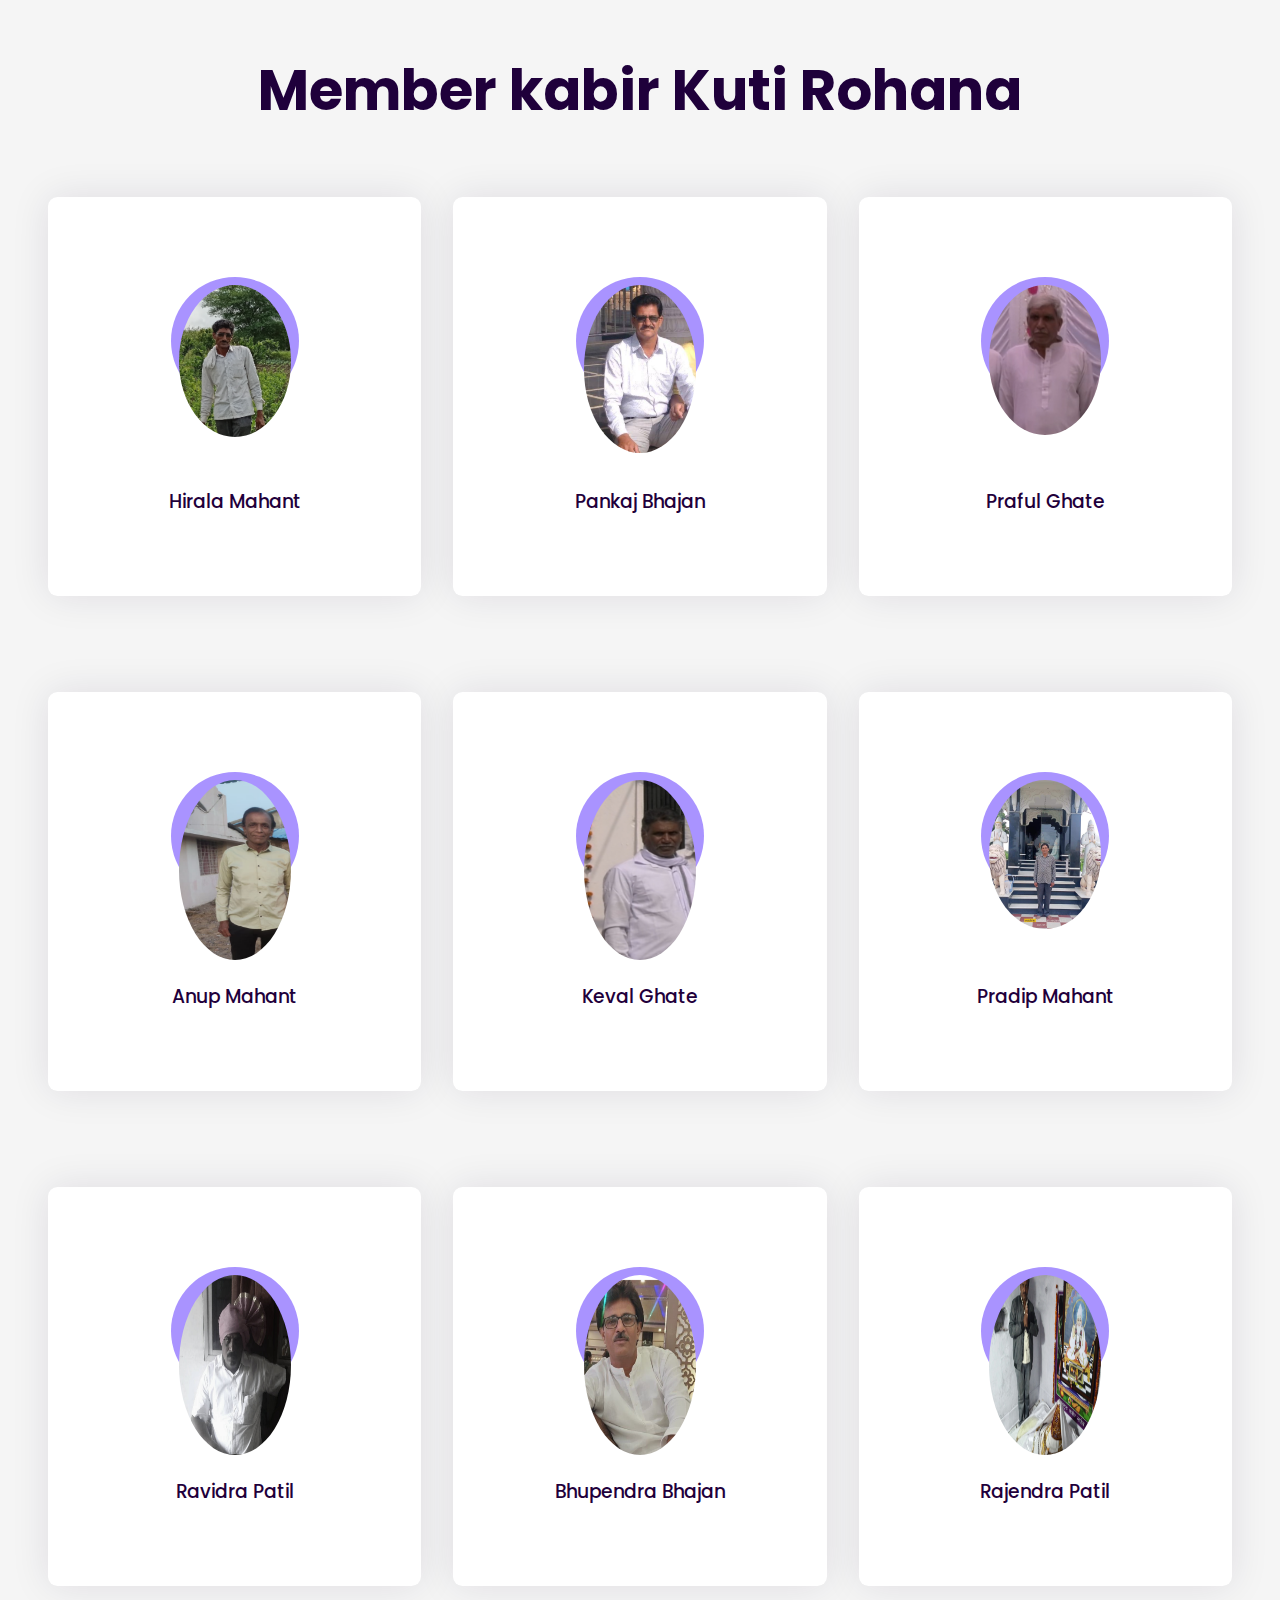
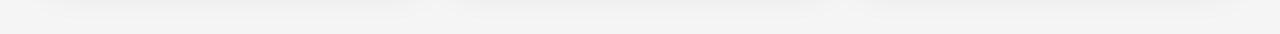
<file: mandal.html>
<!DOCTYPE html>
<html lang="en">

<head>
    <meta name="viewport" content="width=device-width, initial-scale=1.0" />
    <title>Responsive Our Team Section</title>
    <!-- Font Awesome -->
    <link rel="stylesheet" href="https://cdnjs.cloudflare.com/ajax/libs/font-awesome/5.15.4/css/all.min.css" />
    <!-- Google Font -->
    <link href="https://fonts.googleapis.com/css2?family=Poppins:wght@300;500;600&display=swap" rel="stylesheet" />
    <style>
        * {
            padding: 0;
            margin: 0;
            box-sizing: border-box;
            font-family: "Poppins", sans-serif;
        }

        body {
            background-color: #f5f5f5;
        }

        .row {
            display: flex;
            flex-wrap: wrap;
            padding: 2em 1em;
            text-align: center;
        }

        .column {
            width: 100%;
            padding: 0.5em 0;
        }

        h1 {
            width: 100%;
            text-align: center;
            font-size: 3.5em;
            color: #1f003b;
        }

        .card {
            box-shadow: 0 0 2.4em rgba(25, 0, 58, 0.1);
            padding: 3.5em 1em;
            border-radius: 0.6em;
            color: #1f003b;
            cursor: pointer;
            transition: 0.3s;
            background-color: #ffffff;
        }

        .card .img-container {
            width: 8em;
            height: 8em;
            background-color: #a993ff;
            padding: 0.5em;
            border-radius: 50%;
            margin: 0 auto 2em auto;
        }

        .card img {
            width: 100%;
            border-radius: 50%;
        }

        .card h3 {
            font-weight: 500;
        }

        .card p {
            font-weight: 300;
            text-transform: uppercase;
            margin: 0.5em 0 2em 0;
            letter-spacing: 2px;
        }

        .icons {
            width: 50%;
            min-width: 180px;
            margin: auto;
            display: flex;
            justify-content: space-between;
        }

        .card a {
            text-decoration: none;
            color: inherit;
            font-size: 1.4em;
        }

        .card:hover {
            background: linear-gradient(#6045ea, #8567f7);
            color: #ffffff;
        }

        .card:hover .img-container {
            transform: scale(1.15);
        }

        @media screen and (min-width: 768px) {
            section {
                padding: 1em 7em;
            }
        }

        @media screen and (min-width: 992px) {
            section {
                padding: 1em;
            }

            .card {
                padding: 5em 1em;
            }

            .column {
                flex: 0 0 33.33%;
                max-width: 33.33%;
                padding: 0 1em;
            }
        }
    </style>
</head>

<body>
    <section>
        <div class="row">
            <h1>Member kabir Kuti Rohana</h1>
        </div>
        <div class="row">
            <!-- Column 1-->
            <div class="column">
                <div class="card">
                    <div class="img-container">
                        <img src="./member img/hirala.png" />
                    </div>
                    <br>
                    <br>
                    <h3>Hirala Mahant</h3>
                    <div class="icons">

                    </div>
                </div>
            </div>
            <!-- Column 2-->
            <div class="column">
                <div class="card">
                    <div class="img-container">
                        <img src="./member img/pakaj.png" />
                    </div>
                    <br>
                    <br>
                    <h3>Pankaj Bhajan</h3>
                    <div class="icons">

                    </div>
                </div>
            </div>
            <!-- Column 3-->
            <div class="column">
                <div class="card">
                    <div class="img-container">
                        <img src="./member img/praful.png" />
                    </div>
                    <br><br>
                    <h3>Praful Ghate</h3>
                    <div class="icons">

                    </div>
                </div>
            </div>
        </div>
    </section>

    <section>

        <div class="row">
            <!-- Column 1-->
            <div class="column">
                <div class="card">
                    <div class="img-container">
                        <img src="./member img/anup.png" height="180px" />
                    </div>
                    <br>
                    <br>
                    <h3>Anup Mahant</h3>
                    <div class="icons">

                    </div>
                </div>
            </div>
            <!-- Column 2-->
            <div class="column">
                <div class="card">
                    <div class="img-container">
                        <img src="./member img/kevalgh.png" height="180px" />
                    </div>
                    <br>
                    <br>
                    <h3>Keval Ghate </h3>
                    <div class="icons">

                    </div>
                </div>
            </div>
            <!-- Column 3-->
            <div class="column">
                <div class="card">
                    <div class="img-container">
                        <img src="./member img/pradipmahant.jpg" />
                    </div>
                    <br><br>
                    <h3>Pradip Mahant</h3>
                    <div class="icons">

                    </div>
                </div>
            </div>
        </div>
    </section>
    <section>

        <div class="row">
            <!-- Column 1-->
            <div class="column">
                <div class="card">
                    <div class="img-container">
                        <img src="./gallery/WhatsApp Image 2024-09-15 at 10.01.41_6515f449.jpg" height="180px" />
                    </div>
                    <br>
                    <br>
                    <h3>Ravidra Patil</h3>
                    <div class="icons">

                    </div>
                </div>
            </div>
            <!-- Column 2-->
            <div class="column">
                <div class="card">
                    <div class="img-container">
                        <img src="./member img/busana.png" height="180px" />
                    </div>
                    <br>
                    <br>
                    <h3>Bhupendra Bhajan </h3>
                    <div class="icons">

                    </div>
                </div>
            </div>
            <!-- Column 3-->
            <div class="column">
                <div class="card">
                    <div class="img-container">
                        <img src="./gallery/14.jpg"  height="180px" width="200px" />
                    </div>
                    <br><br>
                    <h3>Rajendra Patil</h3>
                    <div class="icons">

                    </div>
                </div>
            </div>
        </div>
    </section>
</body>

</html>
</file>
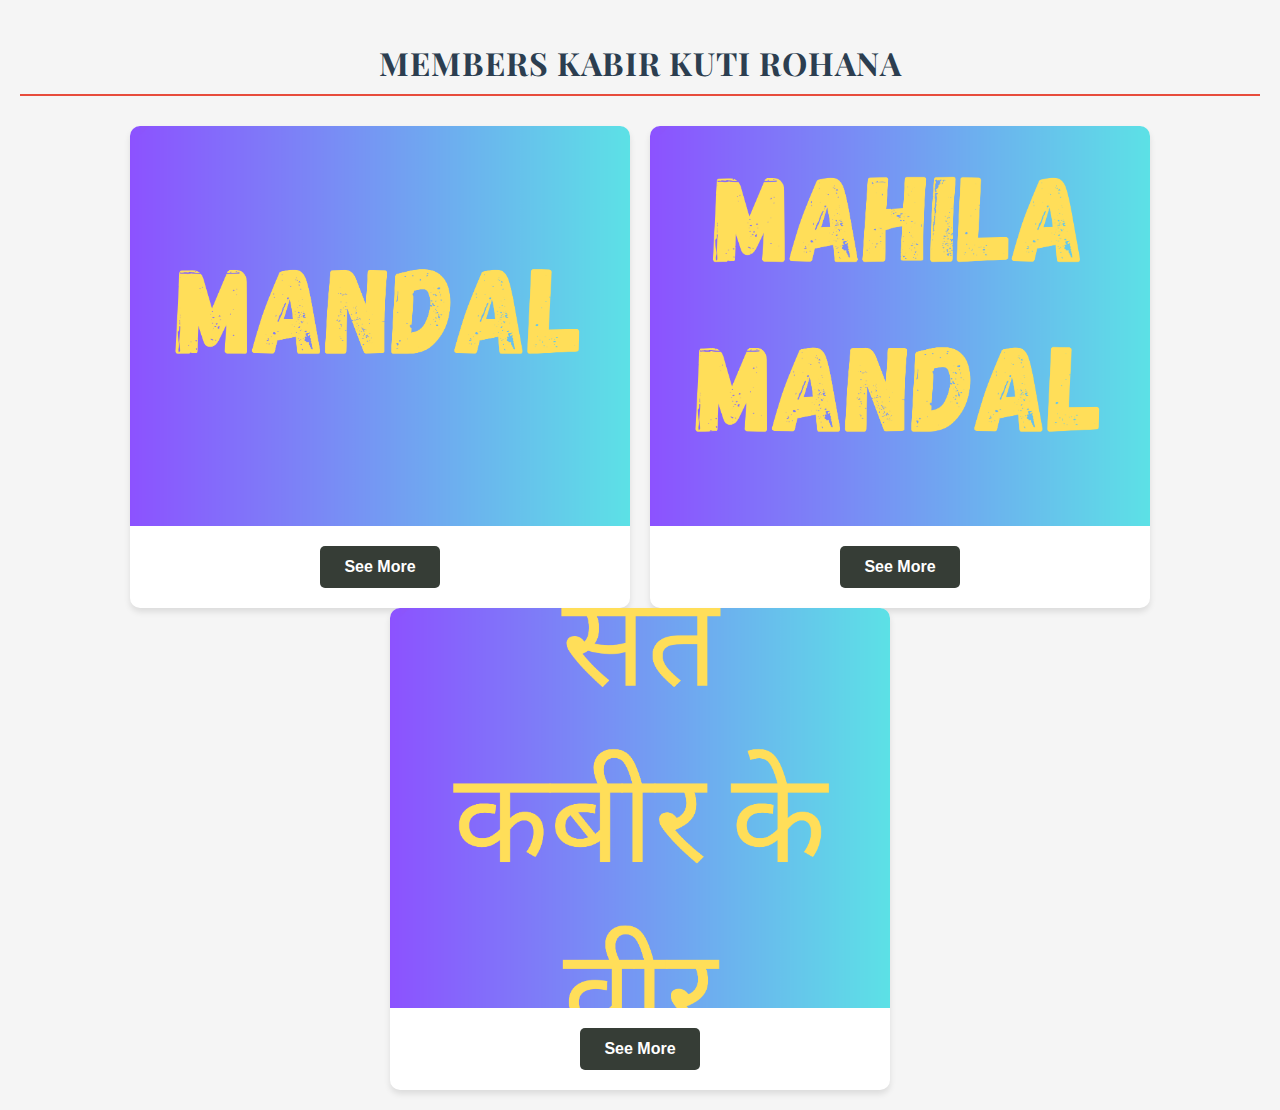
<file: member.html>
<!DOCTYPE html>
<html lang="en">
<head>
    <meta charset="UTF-8">
    <meta name="viewport" content="width=device-width, initial-scale=1.0">
    <title>Members Kabir Kuti Rohana</title>
    <link href="https://fonts.googleapis.com/css2?family=Playfair+Display:wght@700&display=swap" rel="stylesheet">
    <style>
        body {
            font-family: Arial, sans-serif;
            margin: 0;
            padding: 20px;
            background-color: #f5f5f5;
        }
        h1 {
            font-family: 'Playfair Display', serif;
            font-size: 2em;
            color: #2c3e50;
            border-bottom: 2px solid #e74c3c;
            padding-bottom: 10px;
            letter-spacing: 1px;
            text-transform: uppercase;
            text-align: center;
            margin-bottom: 30px;
        }
        .container {
            display: flex;
            flex-wrap: wrap;
            max-width: 1200px;
            margin: 0 auto;
            gap: 20px;
            justify-content: center;
        }
        .image-section {
            flex: 1;
            min-width: 300px;
            max-width: 500px;
            background-color: #ffffff;
            border-radius: 10px;
            overflow: hidden;
            box-shadow: 0 4px 6px rgba(0,0,0,0.1);
            transition: transform 0.3s ease;
        }
        .image-section:hover {
            transform: translateY(-5px);
        }
        .image-section img {
            width: 100%;
            height: 400px;
            object-fit: cover;
            display: block;
        }
        .button-container {
            padding: 20px;
            text-align: center;
        }
        .see-more-btn {
            display: inline-block;
            padding: 12px 24px;
            background-color: #363d36;
            color: white;
            text-decoration: none;
            border-radius: 5px;
            transition: background-color 0.3s, transform 0.2s;
            font-weight: bold;
        }
        .see-more-btn:hover {
            background-color: #45a049;
            transform: scale(1.05);
        }
        @media (max-width: 768px) {
            .container {
                flex-direction: column;
                align-items: center;
            }
            .image-section {
                width: 100%;
            }
        }
    </style>
</head>
<body>
    <h1>Members Kabir Kuti Rohana</h1>
    <div class="container">
        <div class="image-section">
            <img src="./members/mandal.png" alt="Mandal">
            <div class="button-container">
                <a href="./mandal.html" class="see-more-btn">See More</a>
            </div>
        </div>
        <div class="image-section">
            <img src="./members/mahila mandal.png" alt="Mahila Mandal">
            <div class="button-container">
                <a href="./mahilamandal.html" class="see-more-btn">See More</a>
            </div>
        </div>
        
    </div>

    <div class="container">
        <div class="image-section">
            <img src="./members/संत कबीर के वीर.png" alt="Mandal">
            <div class="button-container">
                <a href="./Sant Kabir ke Vir..html" class="see-more-btn">See More</a>
            </div>
        </div>
        <!-- <div class="image-section">
            <img src="./members/mahila mandal.png" alt="Mahila Mandal">
            <div class="button-container">
                <a href="./mahilamandal.html" class="see-more-btn">See More</a>
            </div>
        </div>
         -->
    </div>
</body>
</html>
</file>
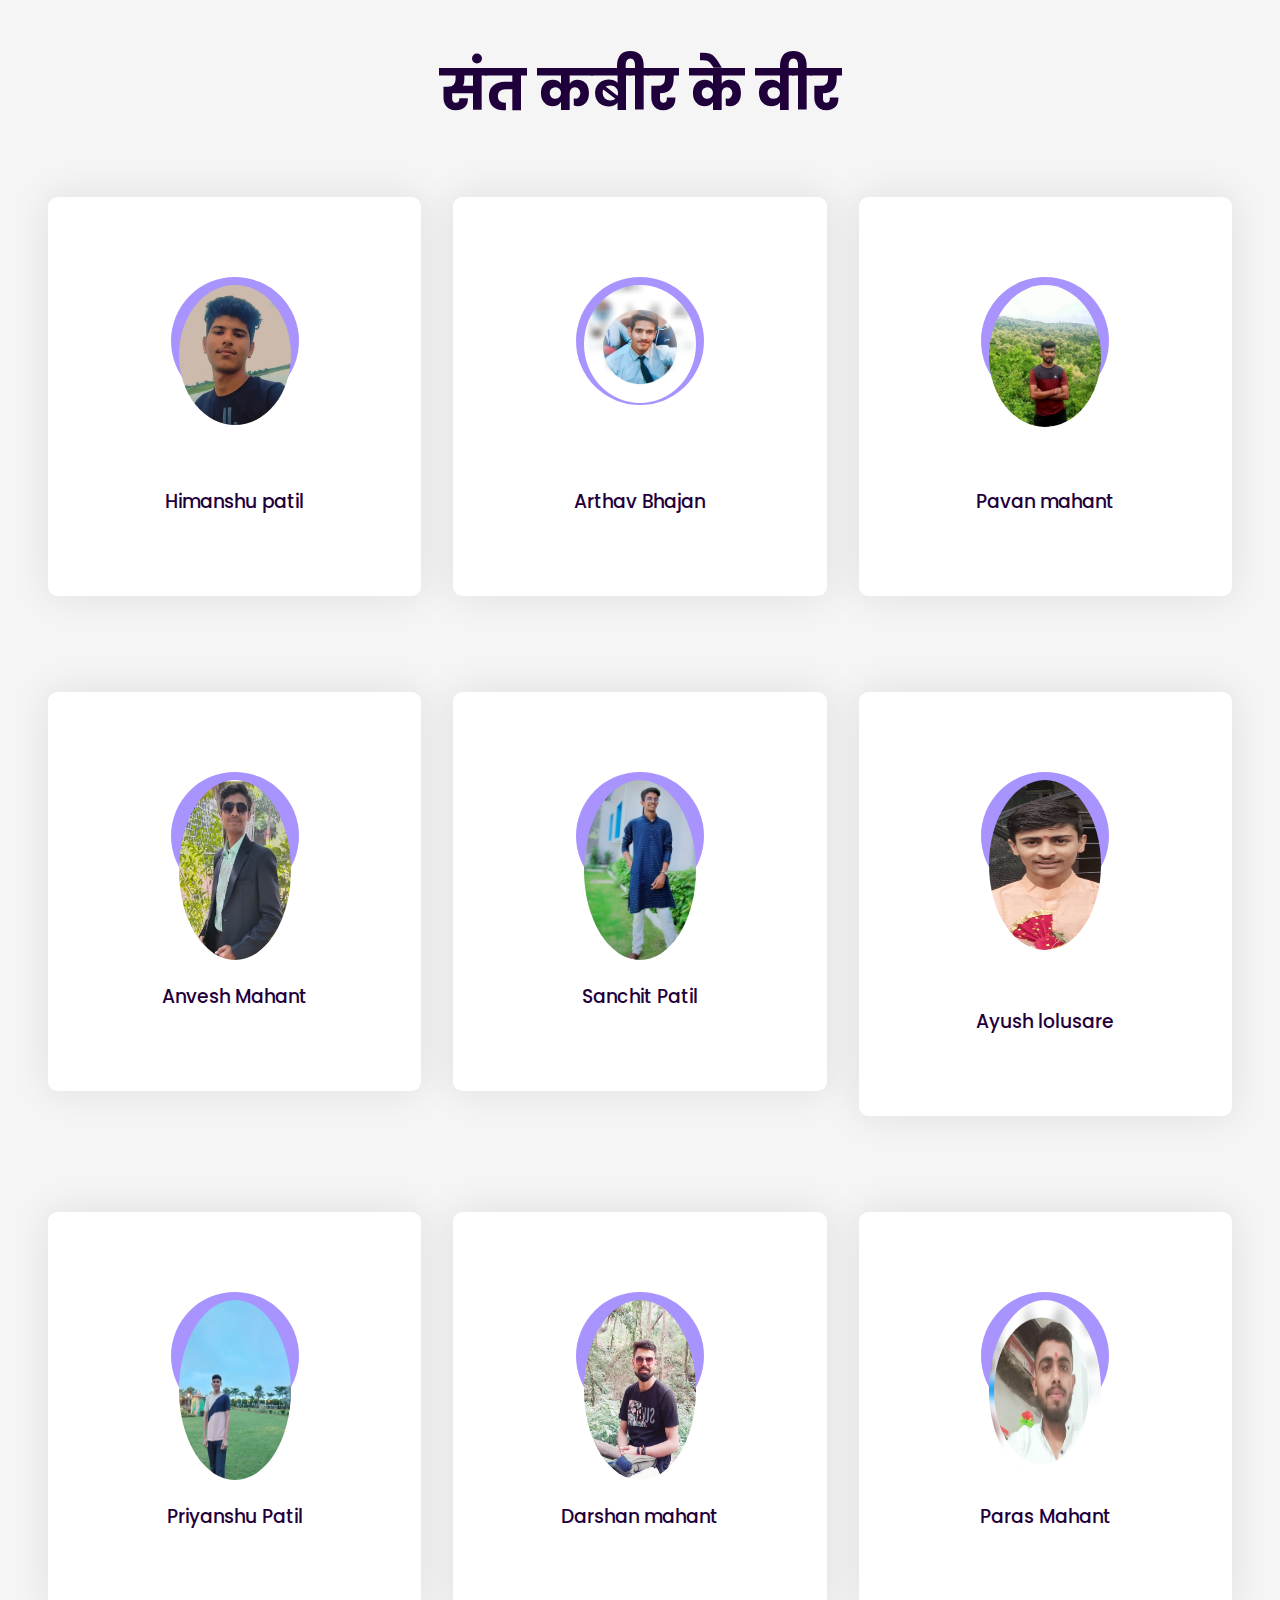
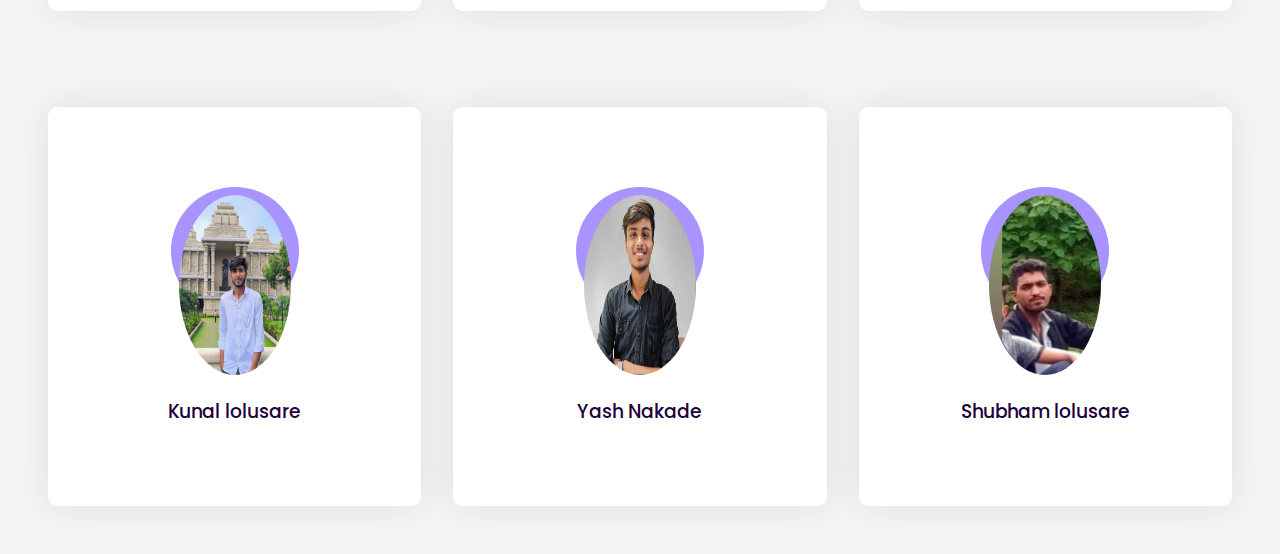
<file: Sant Kabir ke Vir..html>
<!DOCTYPE html>
<html lang="en">

<head>
    <meta name="viewport" content="width=device-width, initial-scale=1.0" />
    <title>Responsive Our Team Section</title>
    <!-- Font Awesome -->
    <link rel="stylesheet" href="https://cdnjs.cloudflare.com/ajax/libs/font-awesome/5.15.4/css/all.min.css" />
    <!-- Google Font -->
    <link href="https://fonts.googleapis.com/css2?family=Poppins:wght@300;500;600&display=swap" rel="stylesheet" />
    <style>
        * {
            padding: 0;
            margin: 0;
            box-sizing: border-box;
            font-family: "Poppins", sans-serif;
        }

        body {
            background-color: #f5f5f5;
        }

        .row {
            display: flex;
            flex-wrap: wrap;
            padding: 2em 1em;
            text-align: center;
        }

        .column {
            width: 100%;
            padding: 0.5em 0;
        }

        h1 {
            width: 100%;
            text-align: center;
            font-size: 3.5em;
            color: #1f003b;
        }

        .card {
            box-shadow: 0 0 2.4em rgba(25, 0, 58, 0.1);
            padding: 3.5em 1em;
            border-radius: 0.6em;
            color: #1f003b;
            cursor: pointer;
            transition: 0.3s;
            background-color: #ffffff;
        }

        .card .img-container {
            width: 8em;
            height: 8em;
            background-color: #a993ff;
            padding: 0.5em;
            border-radius: 50%;
            margin: 0 auto 2em auto;
        }

        .card img {
            width: 100%;
            border-radius: 50%;
        }

        .card h3 {
            font-weight: 500;
        }

        .card p {
            font-weight: 300;
            text-transform: uppercase;
            margin: 0.5em 0 2em 0;
            letter-spacing: 2px;
        }

        .icons {
            width: 50%;
            min-width: 180px;
            margin: auto;
            display: flex;
            justify-content: space-between;
        }

        .card a {
            text-decoration: none;
            color: inherit;
            font-size: 1.4em;
        }

        .card:hover {
            background: linear-gradient(#6045ea, #8567f7);
            color: #ffffff;
        }

        .card:hover .img-container {
            transform: scale(1.15);
        }

        @media screen and (min-width: 768px) {
            section {
                padding: 1em 7em;
            }
        }

        @media screen and (min-width: 992px) {
            section {
                padding: 1em;
            }

            .card {
                padding: 5em 1em;
            }

            .column {
                flex: 0 0 33.33%;
                max-width: 33.33%;
                padding: 0 1em;
            }
        }
    </style>
</head>

<body>
    <section>
        <div class="row">
            <h1>संत कबीर के वीर</h1>
        </div>
        <div class="row">
            <!-- Column 1-->
            <div class="column">
                <div class="card">
                    <div class="img-container">
                        <img src="./Sant Kabir ke Vir.img/himanshu patil.jpeg" />
                    </div>
                    <br>
                    <br>
                    <h3> Himanshu patil</h3>
                    <div class="icons">

                    </div>
                </div>
            </div>
            <!-- Column 2-->
            <div class="column">
                <div class="card">
                    <div class="img-container">
                        <img src="./Sant Kabir ke Vir.img/arthav bhajan.jpeg" />
                    </div>
                    <br>
                    <br>
                    <h3>Arthav Bhajan</h3>
                    <div class="icons">

                    </div>
                </div>
            </div>
            <!-- Column 3-->
            <div class="column">
                <div class="card">
                    <div class="img-container">
                        <img src="./Sant Kabir ke Vir.img/pavan mahant.jpeg" />
                    </div>
                    <br><br>
                    <h3>Pavan mahant</h3>
                    <div class="icons">

                    </div>
                </div>
            </div>
        </div>
    </section>

    <section>

        <div class="row">
            <!-- Column 1-->
            <div class="column">
                <div class="card">
                    <div class="img-container">
                        <img src="./Sant Kabir ke Vir.img/anvesh mahant.jpeg" height="180px" />
                    </div>
                    <br>
                    <br>
                    <h3>Anvesh Mahant</h3>
                    <div class="icons">

                    </div>
                </div>
            </div>
            <!-- Column 2-->
            <div class="column">
                <div class="card">
                    <div class="img-container">
                        <img src="./Sant Kabir ke Vir.img/sanchit patil.jpeg" height="180px" />
                    </div>
                    <br>
                    <br>
                    <h3>Sanchit Patil </h3>
                    <div class="icons">

                    </div>
                </div>
            </div>
            <!-- Column 3-->
            <div class="column">
                <div class="card">
                    <div class="img-container"> 
                        <img src="./Sant Kabir ke Vir.img/ayush lolusare.jpeg"  height="170px" width="150px"/>
                    </div>
                    <br><br> <br>
                    <h3> Ayush lolusare</h3>
                    <div class="icons">

                    </div>
                </div>
            </div>
        </div>
    </section>
    <section>

        <div class="row">
            <!-- Column 1-->
            <div class="column">
                <div class="card">
                    <div class="img-container">
                        <img src="./Sant Kabir ke Vir.img/priyanshu patil.jpeg" height="180px" />
                    </div>
                    <br>
                    <br>
                    <h3>Priyanshu Patil</h3>
                    <div class="icons">

                    </div>
                </div>
            </div>
            <!-- Column 2-->
            <div class="column">
                <div class="card">
                    <div class="img-container">
                        <img src="./Sant Kabir ke Vir.img/darshan mahant.jpeg" height="180px" />
                    </div>
                    <br>
                    <br>
                    <h3>Darshan mahant </h3>
                    <div class="icons">

                    </div>
                </div>
            </div>
            <!-- Column 3-->
            <div class="column">
                <div class="card">
                    <div class="img-container">
                        <img src="./Sant Kabir ke Vir.img/paras mahant.jpeg"  height="180px" width="200px" />
                    </div>
                    <br><br>
                    <h3>Paras Mahant</h3>
                    <div class="icons">

                    </div>
                </div>
            </div>
        </div>
    </section>
    <section>

        <div class="row">
            <!-- Column 1-->
            <div class="column">
                <div class="card">
                    <div class="img-container">
                        <img src="./Sant Kabir ke Vir.img/kunal lolusare.jpeg" height="180px" />
                    </div>
                    <br>
                    <br>
                    <h3>Kunal lolusare</h3>
                    <div class="icons">

                    </div>
                </div>
            </div>
            <!-- Column 2-->
            <div class="column">
                <div class="card">
                    <div class="img-container">
                        <img src="./Sant Kabir ke Vir.img/yash nakade.jpeg" height="180px" />
                    </div>
                    <br>
                    <br>
                    <h3>Yash Nakade </h3>
                    <div class="icons">

                    </div>
                </div>
            </div>
            <!-- Column 3-->
            <div class="column">
                <div class="card">
                    <div class="img-container">
                        <img src="./Sant Kabir ke Vir.img/shubham lolusare.jpeg"  height="180px" width="200px" />
                    </div>
                    <br><br>
                    <h3>Shubham lolusare</h3>
                    <div class="icons">

                    </div>
                </div>
            </div>
        </div>
    </section>
</body>

</html>
</file>
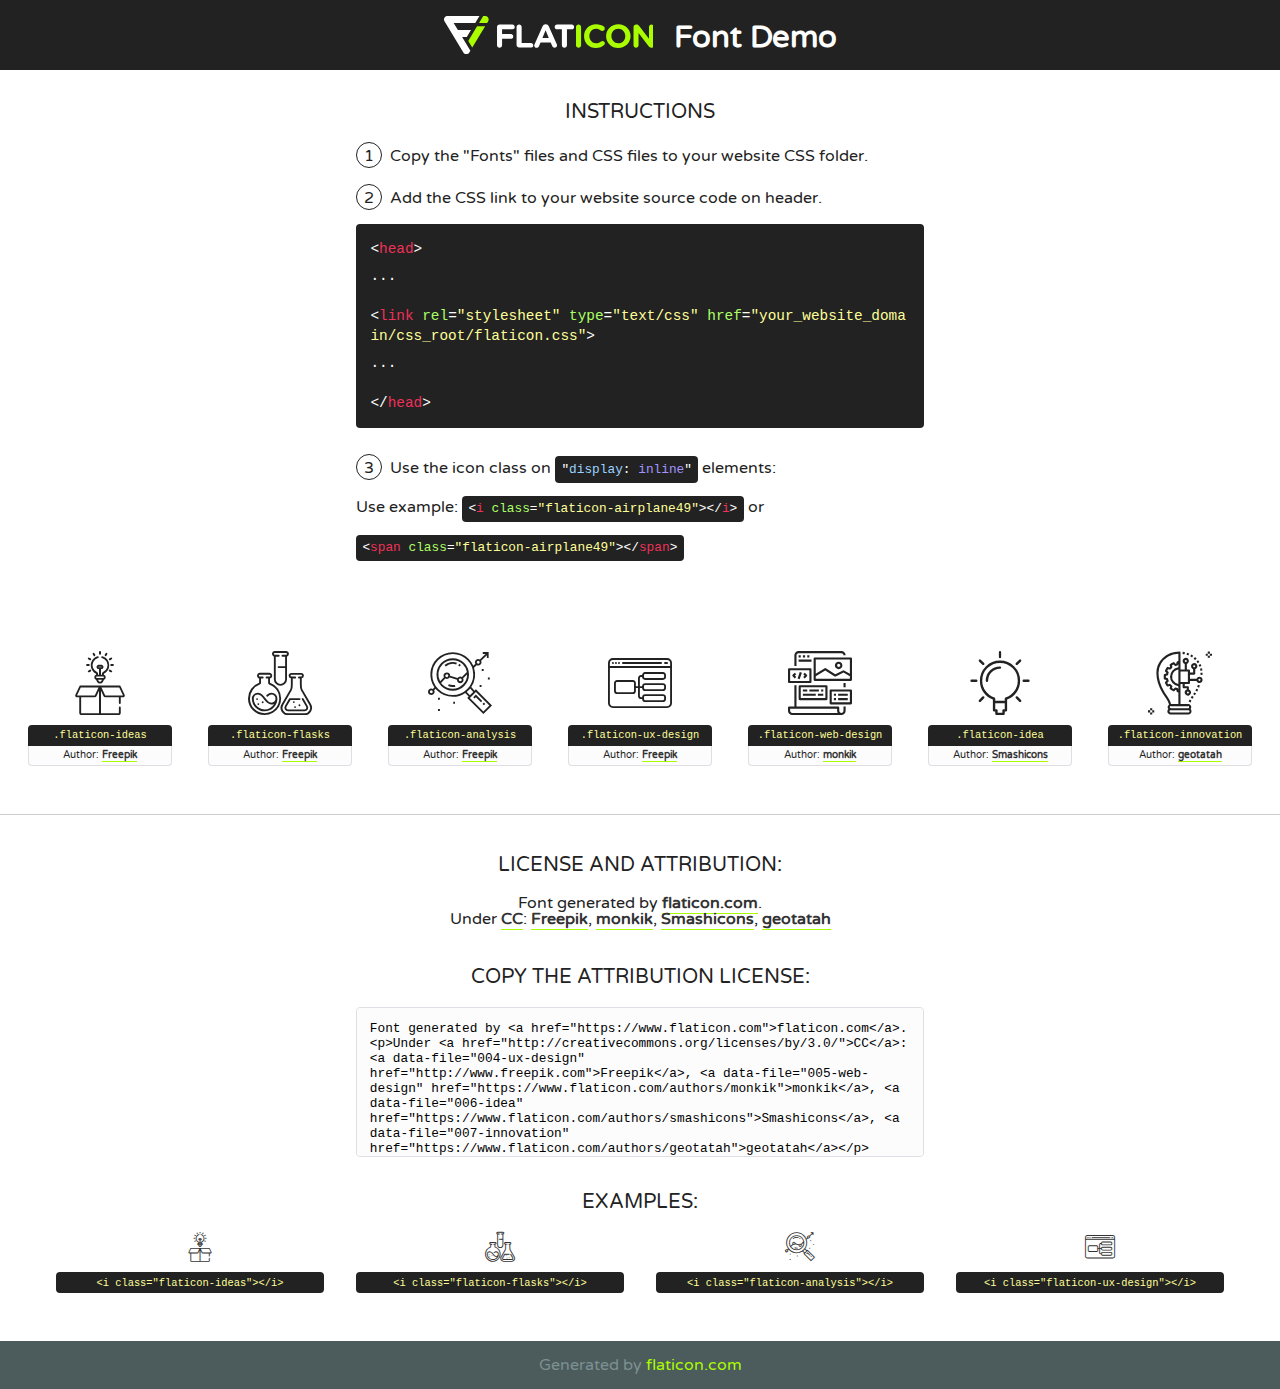
<file: fonts/flaticon/font/flaticon.html>
<!DOCTYPE html>
<!--
  Flaticon icon font: Flaticon
  Creation date: 20/03/2019 02:18
-->
<html>
<!DOCTYPE html>
<html>

<head>
    <title>Flaticon WebFont</title>
    <link href="http://fonts.googleapis.com/css?family=Varela+Round" rel="stylesheet" type="text/css" />
    <link rel="stylesheet" type="text/css" href="flaticon.css">
    <meta charset="UTF-8">
    <style>
    html, body, div, span, applet, object, iframe,
    h1, h2, h3, h4, h5, h6, p, blockquote, pre,
    a, abbr, acronym, address, big, cite, code,
    del, dfn, em, img, ins, kbd, q, s, samp,
    small, strike, strong, sub, sup, tt, var,
    b, u, i, center,
    dl, dt, dd, ol, ul, li,
    fieldset, form, label, legend,
    table, caption, tbody, tfoot, thead, tr, th, td,
    article, aside, canvas, details, embed, 
    figure, figcaption, footer, header, hgroup, 
    menu, nav, output, ruby, section, summary,
    time, mark, audio, video {
        margin: 0;
        padding: 0;
        border: 0;
        font-size: 100%;
        font: inherit;
        vertical-align: baseline;
    }
    /* HTML5 display-role reset for older browsers */
    article, aside, details, figcaption, figure, 
    footer, header, hgroup, menu, nav, section {
        display: block;
    }
    body {
        line-height: 1;
    }
    ol, ul {
        list-style: none;
    }
    blockquote, q {
        quotes: none;
    }
    blockquote:before, blockquote:after,
    q:before, q:after {
        content: '';
        content: none;
    }
    table {
        border-collapse: collapse;
        border-spacing: 0;
    }
    body {
        font-family: 'Varela Round', Helvetica, Arial, sans-serif;
        font-size: 16px;
        color: #222;
    }
    a {
        color: #333;
        border-bottom: 1px solid #a9fd00;
        font-weight: bold;
        text-decoration: none;
    }
    * {
        -moz-box-sizing: border-box;
        -webkit-box-sizing: border-box;
        box-sizing: border-box;
        margin: 0;
        padding: 0;
    }
    [class^="flaticon-"]:before, [class*=" flaticon-"]:before, [class^="flaticon-"]:after, [class*=" flaticon-"]:after {
        font-family: Flaticon;
        font-size: 30px;
        font-style: normal;
        margin-left: 20px;
        color: #333;
    }
    .wrapper {
        max-width: 600px;
        margin: auto;
        padding: 0 1em;
    }
    .title {
        font-size: 1.25em;
        text-align: center;
        margin-bottom: 1em;
        text-transform: uppercase;
    }
    header {
        text-align: center;
        background-color: #222;
        color: #fff;
        padding: 1em;
    }
    header .logo {
        width: 210px;
        height: 38px;
        display: inline-block;
        vertical-align: middle;
        margin-right: 1em;
        border: none;
    }
    header strong {
        font-size: 1.95em;
        font-weight: bold;
        vertical-align: middle;
        margin-top: 5px;
        display: inline-block;
    }
    .demo {
        margin: 2em auto;
        line-height: 1.25em;
    }
    .demo ul li {
        margin-bottom: 1em;
    }
    .demo ul li .num {
        color: #222;
        border-radius: 20px;
        display: inline-block;
        width: 26px;
        padding: 3px;
        height: 26px;
        text-align: center;
        margin-right: 0.5em;
        border: 1px solid #222;
    }
    .demo ul li code {
        background-color: #222;
        border-radius: 4px;
        padding: 0.25em 0.5em;
        display: inline-block;
        color: #fff;
        font-family: Consolas,Monaco,Lucida Console,Liberation Mono,DejaVu Sans Mono,Bitstream Vera Sans Mono,Courier New, monospace;
        font-weight: lighter;
        margin-top: 1em;
        font-size: 0.8em;
        word-break: break-all;
    }
    .demo ul li code.big {
        padding: 1em;
        font-size: 0.9em;
    }
    .demo ul li code .red {
        color: #EF3159;
    }
    .demo ul li code .green {
        color: #ACFF65;
    }
    .demo ul li code .yellow {
        color: #FFFF99;
    }
    .demo ul li code .blue {
        color: #99D3FF;
    }
    .demo ul li code .purple {
        color: #A295FF;
    }
    .demo ul li code .dots {
        margin-top: 0.5em;
        display: block;
    }
    #glyphs {
        border-bottom: 1px solid #ccc;
        padding: 2em 0;
        text-align: center;
    }
    .glyph {
        display: inline-block;
        width: 9em;
        margin: 1em;
        text-align: center;
        vertical-align: top;
        background: #FFF;
    }
    .glyph .glyph-icon {
        padding: 10px;
        display: block;
        font-family:"Flaticon";
        font-size: 64px;
        line-height: 1;
    }
    .glyph .glyph-icon:before {
        font-size: 64px;
        color: #222;
        margin-left: 0;
    }
    .class-name {
        font-size: 0.65em;
        background-color: #222;
        color: #fff;
        border-radius: 4px 4px 0 0;
        padding: 0.5em;
        color: #FFFF99;
        font-family: Consolas,Monaco,Lucida Console,Liberation Mono,DejaVu Sans Mono,Bitstream Vera Sans Mono,Courier New, monospace;
    }
    .author-name {
        font-size: 0.6em;
        background-color: #fcfcfd;
        border: 1px solid #DEDEE4;
        border-top: 0;
        border-radius: 0 0 4px 4px;
        padding: 0.5em;
    }
    .class-name:last-child {
        font-size: 10px;
        color:#888;
    }
    .class-name:last-child a {
        font-size: 10px;
        color:#555;
    }
    .class-name:last-child a:hover {
        color:#a9fd00;
    }
    .glyph > input {
        display: block;
        width: 100px;
        margin: 5px auto;
        text-align: center;
        font-size: 12px;
        cursor: text;
    }
    .glyph > input.icon-input {
        font-family:"Flaticon";
        font-size: 16px;
        margin-bottom: 10px;
    }
    .attribution .title {
        margin-top: 2em;
    }
    .attribution textarea {
        background-color: #fcfcfd;
        padding: 1em;
        border: none;
        box-shadow: none;
        border: 1px solid #DEDEE4;
        border-radius: 4px;
        resize: none;
        width: 100%;
        height: 150px;
        font-size: 0.8em;
        font-family: Consolas,Monaco,Lucida Console,Liberation Mono,DejaVu Sans Mono,Bitstream Vera Sans Mono,Courier New, monospace;
        -webkit-appearance: none;
    }
    .iconsuse {
        margin: 2em auto;
        text-align: center;
        max-width: 1200px;
    }
    .iconsuse:after {
        content: '';
        display: table;
        clear: both;
    }
    .iconsuse .image {
        float: left;
        width: 25%;
        padding: 0 1em;
    }
    .iconsuse .image p {
        margin-bottom: 1em;
    }
    .iconsuse .image span {
        display: block;
        font-size: 0.65em;
        background-color: #222;
        color: #fff;
        border-radius: 4px;
        padding: 0.5em;
        color: #FFFF99;
        margin-top: 1em;
        font-family: Consolas,Monaco,Lucida Console,Liberation Mono,DejaVu Sans Mono,Bitstream Vera Sans Mono,Courier New, monospace;
    }
    #footer {
        text-align: center;
        background-color: #4C5B5C;
        color: #7c9192;
        padding: 1em;
    }
    #footer a {
        border: none;
        color: #a9fd00;
        font-weight: normal;
    }
    @media (max-width: 960px) {
        .iconsuse .image {
            width: 50%;
        }
    }
    @media (max-width: 560px) {
        .iconsuse .image {
            width: 100%;
        }
    }
    </style>
</head>

<body class="characters-off">

    <header>
        <a href="https://www.flaticon.com" target="_blank" class="logo">
            <svg version="1.1" xmlns="http://www.w3.org/2000/svg" xmlns:xlink="http://www.w3.org/1999/xlink" xmlns:a="http://ns.adobe.com/AdobeSVGViewerExtensions/3.0/" viewBox="0 0 560.875 102.036" enable-background="new 0 0 560.875 102.036" xml:space="preserve">
                <defs>
                </defs>
                <g>
                    <g class="letters">
                        <path fill="#ffffff" d="M141.596,29.675c0-3.777,2.985-6.767,6.764-6.767h34.438c3.426,0,6.15,2.728,6.15,6.15
                        c0,3.43-2.724,6.149-6.15,6.149h-27.674v13.091h23.719c3.429,0,6.151,2.724,6.151,6.15c0,3.43-2.723,6.149-6.151,6.149h-23.719
                        v17.574c0,3.773-2.986,6.761-6.764,6.761c-3.779,0-6.764-2.989-6.764-6.761V29.675z"></path>
                        <path fill="#ffffff" d="M193.844,29.149c0-3.781,2.985-6.767,6.764-6.767c3.776,0,6.763,2.985,6.763,6.767v42.957h25.039
                        c3.426,0,6.149,2.726,6.149,6.153c0,3.425-2.723,6.15-6.149,6.15h-31.802c-3.779,0-6.764-2.986-6.764-6.768V29.149z"></path>
                        <path fill="#ffffff" d="M241.891,75.71l21.438-48.407c1.492-3.341,4.215-5.357,7.906-5.357h0.792
                        c3.686,0,6.323,2.017,7.815,5.357l21.439,48.407c0.436,0.967,0.701,1.845,0.701,2.723c0,3.602-2.809,6.501-6.414,6.501
                        c-3.161,0-5.269-1.845-6.499-4.655l-4.132-9.661h-27.059l-4.301,10.102c-1.144,2.631-3.426,4.214-6.237,4.214
                        c-3.517,0-6.24-2.81-6.24-6.325C241.1,77.64,241.451,76.677,241.891,75.71z M279.932,58.666l-8.521-20.297l-8.526,20.297H279.932
                        z"></path>
                        <path fill="#ffffff" d="M314.864,35.387H301.86c-3.429,0-6.239-2.813-6.239-6.238c0-3.429,2.811-6.24,6.239-6.24h39.533
                        c3.426,0,6.237,2.811,6.237,6.24c0,3.425-2.811,6.238-6.237,6.238h-13.001v42.785c0,3.773-2.99,6.761-6.764,6.761
                        c-3.779,0-6.764-2.989-6.764-6.761V35.387z"></path>
                        <path fill="#A9FD00" d="M352.615,29.149c0-3.781,2.985-6.767,6.767-6.767c3.774,0,6.761,2.985,6.761,6.767v49.024
                        c0,3.773-2.987,6.761-6.761,6.761c-3.781,0-6.767-2.989-6.767-6.761V29.149z"></path>
                        <path fill="#A9FD00" d="M374.132,53.836v-0.179c0-17.481,13.178-31.801,32.065-31.801c9.22,0,15.459,2.458,20.557,6.238
                        c1.402,1.054,2.637,2.985,2.637,5.357c0,3.692-2.985,6.59-6.681,6.59c-1.845,0-3.071-0.702-4.044-1.319
                        c-3.776-2.813-7.729-4.393-12.562-4.393c-10.364,0-17.831,8.611-17.831,19.154v0.173c0,10.542,7.291,19.329,17.831,19.329
                        c5.715,0,9.492-1.756,13.359-4.834c1.049-0.874,2.458-1.491,4.039-1.491c3.429,0,6.325,2.813,6.325,6.236
                        c0,2.106-1.056,3.78-2.282,4.834c-5.539,4.834-12.036,7.733-21.878,7.733C387.572,85.464,374.132,71.493,374.132,53.836z"></path>
                        <path fill="#A9FD00" d="M433.009,53.836v-0.179c0-17.481,13.79-31.801,32.766-31.801c18.981,0,32.592,14.143,32.592,31.628v0.173
                        c0,17.483-13.785,31.807-32.769,31.807C446.625,85.464,433.009,71.32,433.009,53.836z M484.224,53.836v-0.179
                        c0-10.539-7.725-19.326-18.626-19.326c-10.893,0-18.449,8.611-18.449,19.154v0.173c0,10.542,7.73,19.329,18.626,19.329
                        C476.676,72.986,484.224,64.378,484.224,53.836z"></path>
                        <path fill="#A9FD00" d="M506.233,29.321c0-3.774,2.99-6.763,6.767-6.763h1.401c3.252,0,5.183,1.583,7.029,3.953l26.093,34.265
                        V29.059c0-3.692,2.99-6.677,6.681-6.677c3.683,0,6.671,2.985,6.671,6.677v48.934c0,3.78-2.987,6.765-6.764,6.765h-0.436
                        c-3.257,0-5.188-1.581-7.034-3.953l-27.056-35.492v32.944c0,3.687-2.985,6.676-6.678,6.676c-3.683,0-6.673-2.989-6.673-6.676
                        V29.321z"></path>
                    </g>
                    <g class="insignia">
                        <path fill="#ffffff" d="M48.372,56.137h12.517l11.156-18.537H37.186L25.688,18.539h57.825L94.668,0H9.271
                        C5.925,0,2.842,1.801,1.198,4.716c-1.644,2.907-1.593,6.482,0.134,9.343l50.38,83.501c1.678,2.781,4.689,4.476,7.938,4.476
                        c3.246,0,6.257-1.695,7.935-4.476l2.898-4.804L48.372,56.137z"></path>
                        <g class="i">
                            <path fill="#A9FD00" d="M93.575,18.539h0.031v0.004l21.652,0.004l2.705-4.488c1.727-2.861,1.778-6.436,0.133-9.343
                            C116.454,1.801,113.371,0,110.026,0h-5.294L93.575,18.539z"></path>
                            <polygon fill="#A9FD00" points="88.291,27.356 64.725,66.486 75.519,84.404 109.942,27.356"></polygon>
                        </g>
                    </g>
                </g>
            </svg>
        </a>
        <strong>Font Demo</strong>
    </header>


    <section class="demo wrapper">

        <p class="title">Instructions</p>

        <ul>
            <li>
                <span class="num">1</span>Copy the "Fonts" files and CSS files to your website CSS folder.
            </li>
            <li>
                <span class="num">2</span>Add the CSS link to your website source code on header.
                <code class="big">
                    &lt;<span class="red">head</span>&gt;
                    <br/><span class="dots">...</span>
                    <br/>&lt;<span class="red">link</span> <span class="green">rel</span>=<span class="yellow">"stylesheet"</span> <span class="green">type</span>=<span class="yellow">"text/css"</span> <span class="green">href</span>=<span class="yellow">"your_website_domain/css_root/flaticon.css"</span>&gt;
                    <br/><span class="dots">...</span>
                    <br/>&lt;/<span class="red">head</span>&gt;
                </code>
            </li>

            <li>
                <p>
                    <span class="num">3</span>Use the icon class on <code>"<span class="blue">display</span>:<span class="purple"> inline</span>"</code> elements:
                    <br />
                    Use example: <code>&lt;<span class="red">i</span> <span class="green">class</span>=<span class="yellow">&quot;flaticon-airplane49&quot;</span>&gt;&lt;/<span class="red">i</span>&gt;</code> or <code>&lt;<span class="red">span</span> <span class="green">class</span>=<span class="yellow">&quot;flaticon-airplane49&quot;</span>&gt;&lt;/<span class="red">span</span>&gt;</code>
            </li>
        </ul>

    </section>




   <section id="glyphs">          
    
      
        <div class="glyph"><div class="glyph-icon flaticon-ideas"></div>
            <div class="class-name">.flaticon-ideas</div>
            <div class="author-name">Author: <a data-file="001-ideas" href="http://www.freepik.com">Freepik</a> </div> 
        </div>        
        
        <div class="glyph"><div class="glyph-icon flaticon-flasks"></div>
            <div class="class-name">.flaticon-flasks</div>
            <div class="author-name">Author: <a data-file="002-flasks" href="http://www.freepik.com">Freepik</a> </div> 
        </div>        
        
        <div class="glyph"><div class="glyph-icon flaticon-analysis"></div>
            <div class="class-name">.flaticon-analysis</div>
            <div class="author-name">Author: <a data-file="003-analysis" href="http://www.freepik.com">Freepik</a> </div> 
        </div>        
        
        <div class="glyph"><div class="glyph-icon flaticon-ux-design"></div>
            <div class="class-name">.flaticon-ux-design</div>
            <div class="author-name">Author: <a data-file="004-ux-design" href="http://www.freepik.com">Freepik</a> </div> 
        </div>        
        
        <div class="glyph"><div class="glyph-icon flaticon-web-design"></div>
            <div class="class-name">.flaticon-web-design</div>
            <div class="author-name">Author: <a data-file="005-web-design" href="https://www.flaticon.com/authors/monkik">monkik</a> </div> 
        </div>        
        
        <div class="glyph"><div class="glyph-icon flaticon-idea"></div>
            <div class="class-name">.flaticon-idea</div>
            <div class="author-name">Author: <a data-file="006-idea" href="https://www.flaticon.com/authors/smashicons">Smashicons</a> </div> 
        </div>        
        
        <div class="glyph"><div class="glyph-icon flaticon-innovation"></div>
            <div class="class-name">.flaticon-innovation</div>
            <div class="author-name">Author: <a data-file="007-innovation" href="https://www.flaticon.com/authors/geotatah">geotatah</a> </div> 
        </div>        
        

    </section>



    <section class="attribution wrapper"   style="text-align:center;">

      <div class="title">License and attribution:</div><div class="attrDiv">Font generated by <a href="https://www.flaticon.com">flaticon.com</a>. <div><p>Under <a href="http://creativecommons.org/licenses/by/3.0/">CC</a>: <a data-file="004-ux-design" href="http://www.freepik.com">Freepik</a>, <a data-file="005-web-design" href="https://www.flaticon.com/authors/monkik">monkik</a>, <a data-file="006-idea" href="https://www.flaticon.com/authors/smashicons">Smashicons</a>, <a data-file="007-innovation" href="https://www.flaticon.com/authors/geotatah">geotatah</a></p>  </div>
      </div>
      <div class="title">Copy the Attribution License:</div>

    <textarea onclick="this.focus();this.select();">Font generated by &lt;a href=&quot;https://www.flaticon.com&quot;&gt;flaticon.com&lt;/a&gt;. <p>Under <a href="http://creativecommons.org/licenses/by/3.0/">CC</a>: <a data-file="004-ux-design" href="http://www.freepik.com">Freepik</a>, <a data-file="005-web-design" href="https://www.flaticon.com/authors/monkik">monkik</a>, <a data-file="006-idea" href="https://www.flaticon.com/authors/smashicons">Smashicons</a>, <a data-file="007-innovation" href="https://www.flaticon.com/authors/geotatah">geotatah</a></p>  
     </textarea>

    </section>

    <section class="iconsuse">

          <div class="title">Examples:</div>            
             
            <div class="image">
                <p>
                    <i class="glyph-icon flaticon-ideas"></i> 
                    <span>&lt;i class=&quot;flaticon-ideas&quot;&gt;&lt;/i&gt;</span>
                </p>
            </div>
            
            <div class="image">
                <p>
                    <i class="glyph-icon flaticon-flasks"></i> 
                    <span>&lt;i class=&quot;flaticon-flasks&quot;&gt;&lt;/i&gt;</span>
                </p>
            </div>
            
            <div class="image">
                <p>
                    <i class="glyph-icon flaticon-analysis"></i> 
                    <span>&lt;i class=&quot;flaticon-analysis&quot;&gt;&lt;/i&gt;</span>
                </p>
            </div>
            
            <div class="image">
                <p>
                    <i class="glyph-icon flaticon-ux-design"></i> 
                    <span>&lt;i class=&quot;flaticon-ux-design&quot;&gt;&lt;/i&gt;</span>
                </p>
            </div>
                       
        </div>
                            
    </section>

<div id="footer">
    <div>Generated by <a href="https://www.flaticon.com">flaticon.com</a>
    </div>
</div>



</body>
</html>
</file>
<file: fonts/flaticon/font/flaticon.css>
/*
  	Flaticon icon font: Flaticon
  	Creation date: 20/03/2019 02:18
  	*/

@font-face {
  font-family: "Flaticon";
  src: url("./Flaticon.eot");
  src: url("./Flaticon.eot?#iefix") format("embedded-opentype"),
       url("./Flaticon.woff2") format("woff2"),
       url("./Flaticon.woff") format("woff"),
       url("./Flaticon.ttf") format("truetype"),
       url("./Flaticon.svg#Flaticon") format("svg");
  font-weight: normal;
  font-style: normal;
}

@media screen and (-webkit-min-device-pixel-ratio:0) {
  @font-face {
    font-family: "Flaticon";
    src: url("./Flaticon.svg#Flaticon") format("svg");
  }
}

[class^="flaticon-"]:before, [class*=" flaticon-"]:before,
[class^="flaticon-"]:after, [class*=" flaticon-"]:after {   
  font-family: Flaticon;
        font-size: 20px;
font-style: normal;
margin-left: 20px;
}

.flaticon-ideas:before { content: "\f100"; }
.flaticon-flasks:before { content: "\f101"; }
.flaticon-analysis:before { content: "\f102"; }
.flaticon-ux-design:before { content: "\f103"; }
.flaticon-web-design:before { content: "\f104"; }
.flaticon-idea:before { content: "\f105"; }
.flaticon-innovation:before { content: "\f106"; }
</file>
